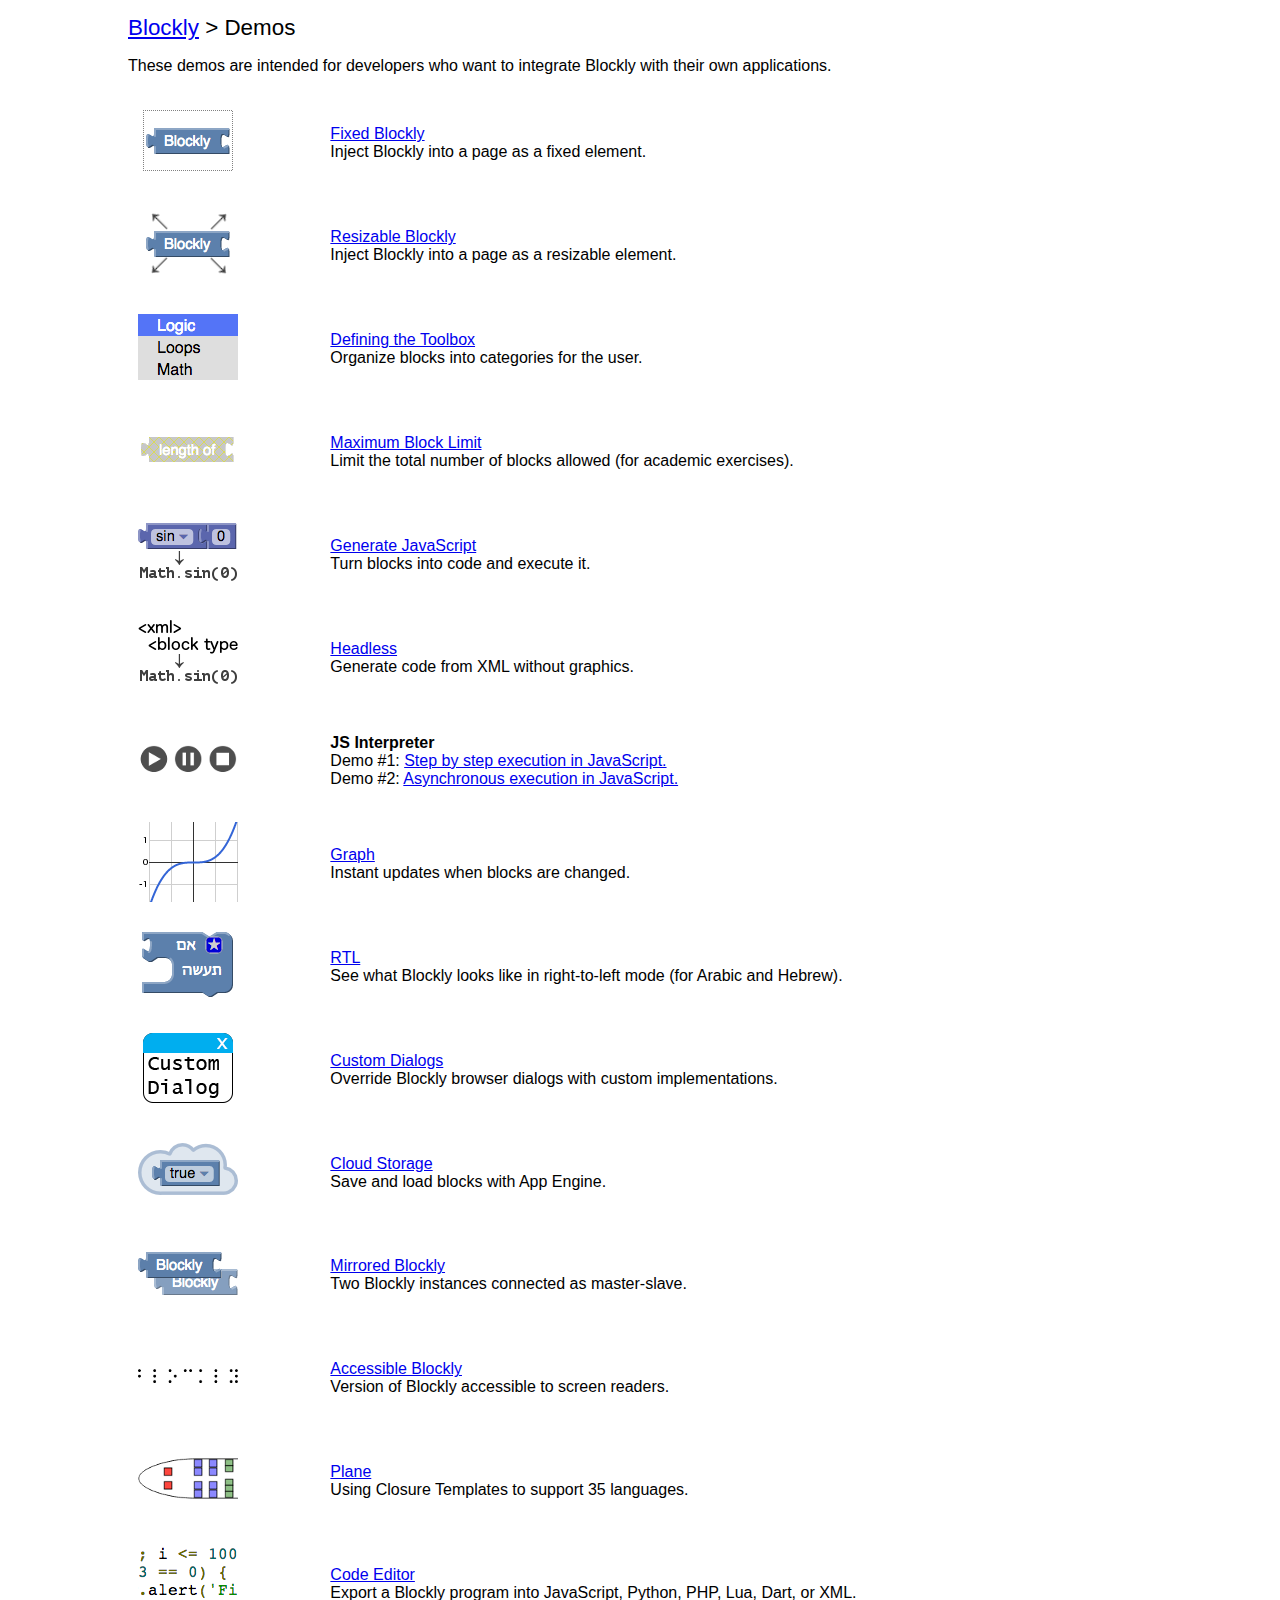
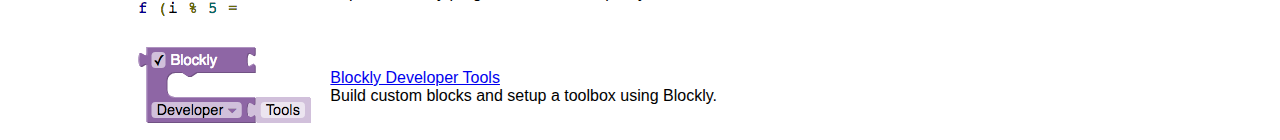
<file: google-blockly-9c4f9d6/demos/index.html>
<!DOCTYPE html>
<html>
<head>
  <meta charset="utf-8">
  <title>Blockly Demos</title>
  <style>
    body {
      margin: 0 10%;
      background-color: #fff;
      font-family: sans-serif;
    }
    h1 {
      font-weight: normal;
      font-size: 140%;
    }
    td {
      padding: 1ex;
    }
    img {
      border: none;
    }
  </style>
</head>
<body>
  <h1><a href="https://developers.google.com/blockly/">Blockly</a> &gt; Demos</h1>

  <p>These demos are intended for developers who want to integrate Blockly with
  their own applications.</p>

  <table>
    <tr>
      <td>
        <a href="fixed/index.html">
          <img src="fixed/icon.png" height=80 width=100>
        </a>
      </td>
      <td>
        <div><a href="fixed/index.html">Fixed Blockly</a></div>
        <div>Inject Blockly into a page as a fixed element.</div>
      </td>
    </tr>

    <tr>
      <td>
        <a href="resizable/index.html">
          <img src="resizable/icon.png" height=80 width=100>
        </a>
      </td>
      <td>
        <div><a href="resizable/index.html">Resizable Blockly</a></div>
        <div>Inject Blockly into a page as a resizable element.</div>
      </td>
    </tr>

    <tr>
      <td>
        <a href="toolbox/index.html">
          <img src="toolbox/icon.png" height=80 width=100>
        </a>
      </td>
      <td>
        <div><a href="toolbox/index.html">Defining the Toolbox</a></div>
        <div>Organize blocks into categories for the user.</div>
      </td>
    </tr>

    <tr>
      <td>
        <a href="maxBlocks/index.html">
          <img src="maxBlocks/icon.png" height=80 width=100>
        </a>
      </td>
      <td>
        <div><a href="maxBlocks/index.html">Maximum Block Limit</a></div>
        <div>Limit the total number of blocks allowed (for academic exercises).</div>
      </td>
    </tr>

    <tr>
      <td>
        <a href="generator/index.html">
          <img src="generator/icon.png" height=80 width=100>
        </a>
      </td>
      <td>
        <div><a href="generator/index.html">Generate JavaScript</a></div>
        <div>Turn blocks into code and execute it.</div>
      </td>
    </tr>

    <tr>
      <td>
        <a href="headless/index.html">
          <img src="headless/icon.png" height=80 width=100>
        </a>
      </td>
      <td>
        <div><a href="headless/index.html">Headless</a></div>
        <div>Generate code from XML without graphics.</div>
      </td>
    </tr>

    <tr>
      <td>
        <a href="interpreter/index.html">
          <img src="interpreter/icon.png" height=80 width=100>
        </a>
      </td>
      <td>
        <div style="font-weight: bold">JS Interpreter</div>
        <div>Demo #1: <a href="interpreter/step-execution.html">Step by step execution in JavaScript.</a></div>
        <div>Demo #2: <a href="interpreter/async-execution.html">Asynchronous execution in JavaScript.</a></div>
      </td>
    </tr>

    <tr>
      <td>
        <a href="graph/index.html">
          <img src="graph/icon.png" height=80 width=100>
        </a>
      </td>
      <td>
        <div><a href="graph/index.html">Graph</a></div>
        <div>Instant updates when blocks are changed.</div>
      </td>
    </tr>

    <tr>
      <td>
        <a href="rtl/index.html">
          <img src="rtl/icon.png" height=80 width=100>
        </a>
      </td>
      <td>
        <div><a href="rtl/index.html">RTL</a></div>
        <div>See what Blockly looks like in right-to-left mode (for Arabic and Hebrew).</div>
      </td>
    </tr>

    <tr>
      <td>
        <a href="custom-dialogs/index.html">
          <img src="custom-dialogs/icon.png" height=80 width=100>
        </a>
      </td>
      <td>
        <div><a href="custom-dialogs/index.html">Custom Dialogs</a></div>
        <div>Override Blockly browser dialogs with custom implementations.</div>
      </td>
    </tr>

    <tr>
      <td>
        <a href="storage/index.html">
          <img src="storage/icon.png" height=80 width=100>
        </a>
      </td>
      <td>
        <div><a href="storage/index.html">Cloud Storage</a></div>
        <div>Save and load blocks with App Engine.</div>
      </td>
    </tr>

    <tr>
      <td>
        <a href="mirror/index.html">
          <img src="mirror/icon.png" height=80 width=100>
        </a>
      </td>
      <td>
        <div><a href="mirror/index.html">Mirrored Blockly</a></div>
        <div>Two Blockly instances connected as master-slave.</div>
      </td>
    </tr>

    <tr>
      <td>
        <a href="accessible/index.html">
          <img src="accessible/icon.png" height=80 width=100>
        </a>
      </td>
      <td>
        <div><a href="accessible/index.html">Accessible Blockly</a></div>
        <div>Version of Blockly accessible to screen readers.</div>
      </td>
    </tr>

    <tr>
      <td>
        <a href="plane/index.html">
          <img src="plane/icon.png" height=80 width=100>
        </a>
      </td>
      <td>
        <div><a href="plane/index.html">Plane</a></div>
        <div>Using Closure Templates to support 35 languages.</div>
      </td>
    </tr>

    <tr>
      <td>
        <a href="code/index.html">
          <img src="code/icon.png" height=80 width=100>
        </a>
      </td>
      <td>
        <div><a href="code/index.html">Code Editor</a></div>
        <div>Export a Blockly program into JavaScript, Python, PHP, Lua, Dart, or XML.</div>
      </td>
    </tr>

    <tr>
      <td>
        <a href="blockfactory/index.html">
          <img src="blockfactory/icon.png" height=80 width=173>
        </a>
      </td>
      <td>
        <div><a href="blockfactory/index.html">Blockly Developer Tools</a></div>
        <div>Build custom blocks and setup a toolbox using Blockly.</div>
      </td>
    </tr>
  </table>
</body>
</html>
</file>
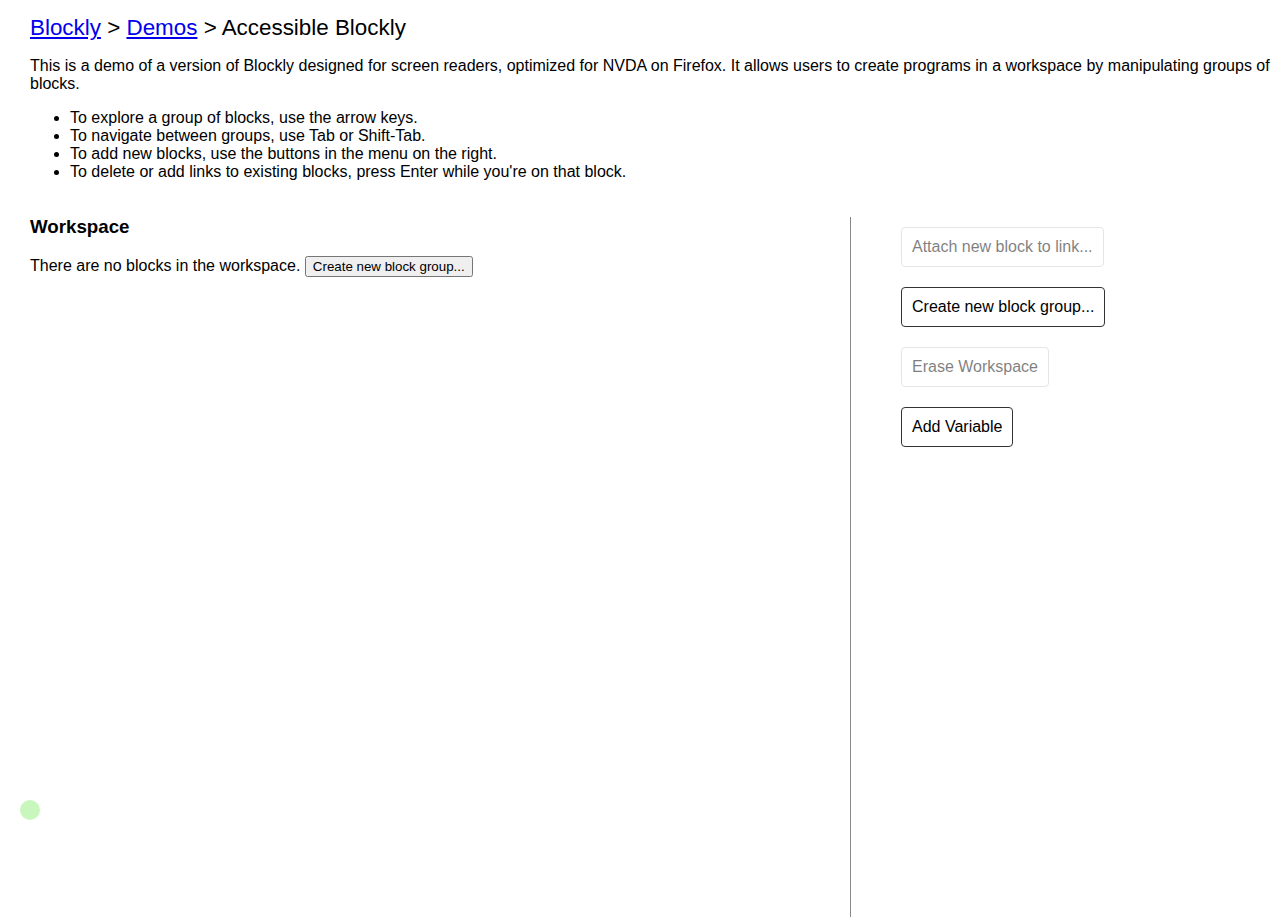
<file: google-blockly-9c4f9d6/demos/accessible/index.html>
<!DOCTYPE html>
<html>
<head>
  <meta charset="utf-8">
  <title>Accessible Blockly Demo</title>

  <script src="../../accessible/libs/es6-shim.min.js"></script>
  <script src="../../accessible/libs/angular2-polyfills.min.js"></script>
  <script src="../../accessible/libs/Rx.umd.min.js"></script>
  <script src="../../accessible/libs/angular2-all.umd.min.js"></script>

  <!-- Load accessibleBlockly -->
  <script src="../../blockly_accessible_compressed.js"></script>

  <!-- Load Blockly -->
  <script src="../../msg/js/en.js"></script>
  <script src="../../accessible/messages.js"></script>
  <script src="../../blocks_compressed.js"></script>

  <link rel="stylesheet" href="../../accessible/media/accessible.css">
  <style>
    body {
      background-color: #fff;
      font-family: sans-serif;
      margin-left: 30px;
    }
    h1 {
      font-weight: normal;
      font-size: 140%;
    }

    *:focus {
      background: yellow;
    }
  </style>
</head>
<body>
  <h1>
    <a href="https://developers.google.com/blockly/">Blockly</a> &gt;
    <a href="../index.html">Demos</a> &gt; Accessible Blockly
  </h1>

  <p>
    This is a demo of a version of Blockly designed for screen readers,
    optimized for NVDA on Firefox. It allows users to create programs in a
    workspace by manipulating groups of blocks.
    <ul>
      <li>To explore a group of blocks, use the arrow keys.</li>
      <li>To navigate between groups, use Tab or Shift-Tab.</li>
      <li>To add new blocks, use the buttons in the menu on the right.</li>
      <li>To delete or add links to existing blocks, press Enter while you're on that block.</li>
    </ul>
  </p>

  <!--
  <p>&rarr; More info on <a href="https://developers.google.com/blockly/">accessible Blockly</a>&hellip;</p>
  -->

  <blockly-app></blockly-app>

  <script>
    var ACCESSIBLE_GLOBALS = {
      // Prefix of path to sound files.
      mediaPathPrefix: '../../accessible/media/',
      // Additional buttons for the sidebar.
      customSidebarButtons: []
    };
    document.addEventListener('DOMContentLoaded', function() {
      ng.platform.browser.bootstrap(blocklyApp.AppComponent);
    });
  </script>

  <xml id="blockly-toolbox-xml" style="display: none">
    <category name="Logic" colour="210">
      <block type="controls_if"></block>
      <block type="logic_compare"></block>
      <block type="logic_operation"></block>
      <block type="logic_negate"></block>
      <block type="logic_boolean"></block>
      <block type="logic_ternary"></block>
    </category>
    <category name="Loops" colour="120">
      <block type="controls_repeat_ext">
        <value name="TIMES">
          <block type="math_number">
            <field name="NUM">10</field>
          </block>
        </value>
      </block>
      <block type="controls_whileUntil"></block>
      <block type="controls_for">
        <value name="FROM">
          <block type="math_number">
            <field name="NUM">1</field>
          </block>
        </value>
        <value name="TO">
          <block type="math_number">
            <field name="NUM">10</field>
          </block>
        </value>
        <value name="BY">
          <block type="math_number">
            <field name="NUM">1</field>
          </block>
        </value>
      </block>
      <block type="controls_forEach"></block>
      <block type="controls_flow_statements"></block>
    </category>
    <category name="Math" colour="230">
      <block type="math_number" gap="32">
        <field name="NUM">123</field>
      </block>
      <block type="math_arithmetic">
        <value name="A">
          <block type="math_number">
            <field name="NUM">1</field>
          </block>
        </value>
        <value name="B">
          <block type="math_number">
            <field name="NUM">1</field>
          </block>
        </value>
      </block>
      <block type="math_single">
        <value name="NUM">
          <block type="math_number">
            <field name="NUM">9</field>
          </block>
        </value>
      </block>
      <block type="math_trig">
        <value name="NUM">
          <block type="math_number">
            <field name="NUM">45</field>
          </block>
        </value>
      </block>
      <block type="math_constant"></block>
      <block type="math_number_property">
        <value name="NUMBER_TO_CHECK">
          <block type="math_number">
            <field name="NUM">0</field>
          </block>
        </value>
      </block>
      <block type="math_round">
        <value name="NUM">
          <block type="math_number">
            <field name="NUM">3.1</field>
          </block>
        </value>
      </block>
      <block type="math_on_list"></block>
      <block type="math_modulo">
        <value name="DIVIDEND">
          <block type="math_number">
            <field name="NUM">64</field>
          </block>
        </value>
        <value name="DIVISOR">
          <block type="math_number">
            <field name="NUM">10</field>
          </block>
        </value>
      </block>
      <block type="math_constrain">
        <value name="VALUE">
          <block type="math_number">
            <field name="NUM">50</field>
          </block>
        </value>
        <value name="LOW">
          <block type="math_number">
            <field name="NUM">1</field>
          </block>
        </value>
        <value name="HIGH">
          <block type="math_number">
            <field name="NUM">100</field>
          </block>
        </value>
      </block>
      <block type="math_random_int">
        <value name="FROM">
          <block type="math_number">
            <field name="NUM">1</field>
          </block>
        </value>
        <value name="TO">
          <block type="math_number">
            <field name="NUM">100</field>
          </block>
        </value>
      </block>
      <block type="math_random_float"></block>
    </category>
    <category name="Text" colour="160">
      <block type="text"></block>
      <block type="text_join"></block>
      <block type="text_append">
        <value name="TEXT">
          <block type="text"></block>
        </value>
      </block>
      <block type="text_length">
        <value name="VALUE">
          <block type="text">
            <field name="TEXT">abc</field>
          </block>
        </value>
      </block>
      <block type="text_isEmpty">
        <value name="VALUE">
          <block type="text">
            <field name="TEXT"></field>
          </block>
        </value>
      </block>
      <block type="text_indexOf">
        <value name="VALUE">
          <block type="variables_get">
            <field name="VAR">text</field>
          </block>
        </value>
        <value name="FIND">
          <block type="text">
            <field name="TEXT">abc</field>
          </block>
        </value>
      </block>
      <block type="text_charAt">
        <value name="VALUE">
          <block type="variables_get">
            <field name="VAR">text</field>
          </block>
        </value>
      </block>
      <block type="text_getSubstring">
        <value name="STRING">
          <block type="variables_get">
            <field name="VAR">text</field>
          </block>
        </value>
      </block>
      <block type="text_changeCase">
        <value name="TEXT">
          <block type="text">
            <field name="TEXT">abc</field>
          </block>
        </value>
      </block>
      <block type="text_trim">
        <value name="TEXT">
          <block type="text">
            <field name="TEXT">abc</field>
          </block>
        </value>
      </block>
      <block type="text_print">
        <value name="TEXT">
          <block type="text">
            <field name="TEXT">abc</field>
          </block>
        </value>
      </block>
      <block type="text_prompt_ext">
        <value name="TEXT">
          <block type="text">
            <field name="TEXT">abc</field>
          </block>
        </value>
      </block>
    </category>
    <category name="Lists" colour="260">
      <block type="lists_create_with">
        <mutation items="0"></mutation>
      </block>
      <block type="lists_create_with"></block>
      <block type="lists_repeat">
        <value name="NUM">
          <block type="math_number">
            <field name="NUM">5</field>
          </block>
        </value>
      </block>
      <block type="lists_length"></block>
      <block type="lists_isEmpty"></block>
      <block type="lists_indexOf">
        <value name="VALUE">
          <block type="variables_get">
            <field name="VAR">list</field>
          </block>
        </value>
      </block>
      <block type="lists_getIndex">
        <value name="VALUE">
          <block type="variables_get">
            <field name="VAR">list</field>
          </block>
        </value>
      </block>
      <block type="lists_setIndex">
        <value name="LIST">
          <block type="variables_get">
            <field name="VAR">list</field>
          </block>
        </value>
      </block>
      <block type="lists_getSublist">
        <value name="LIST">
          <block type="variables_get">
            <field name="VAR">list</field>
          </block>
        </value>
      </block>
      <block type="lists_split">
        <value name="DELIM">
          <block type="text">
            <field name="TEXT">,</field>
          </block>
        </value>
      </block>
    </category>
    <category name="Variables" colour="330" custom="VARIABLE"></category>
  </xml>

</body>
</html>
</file>
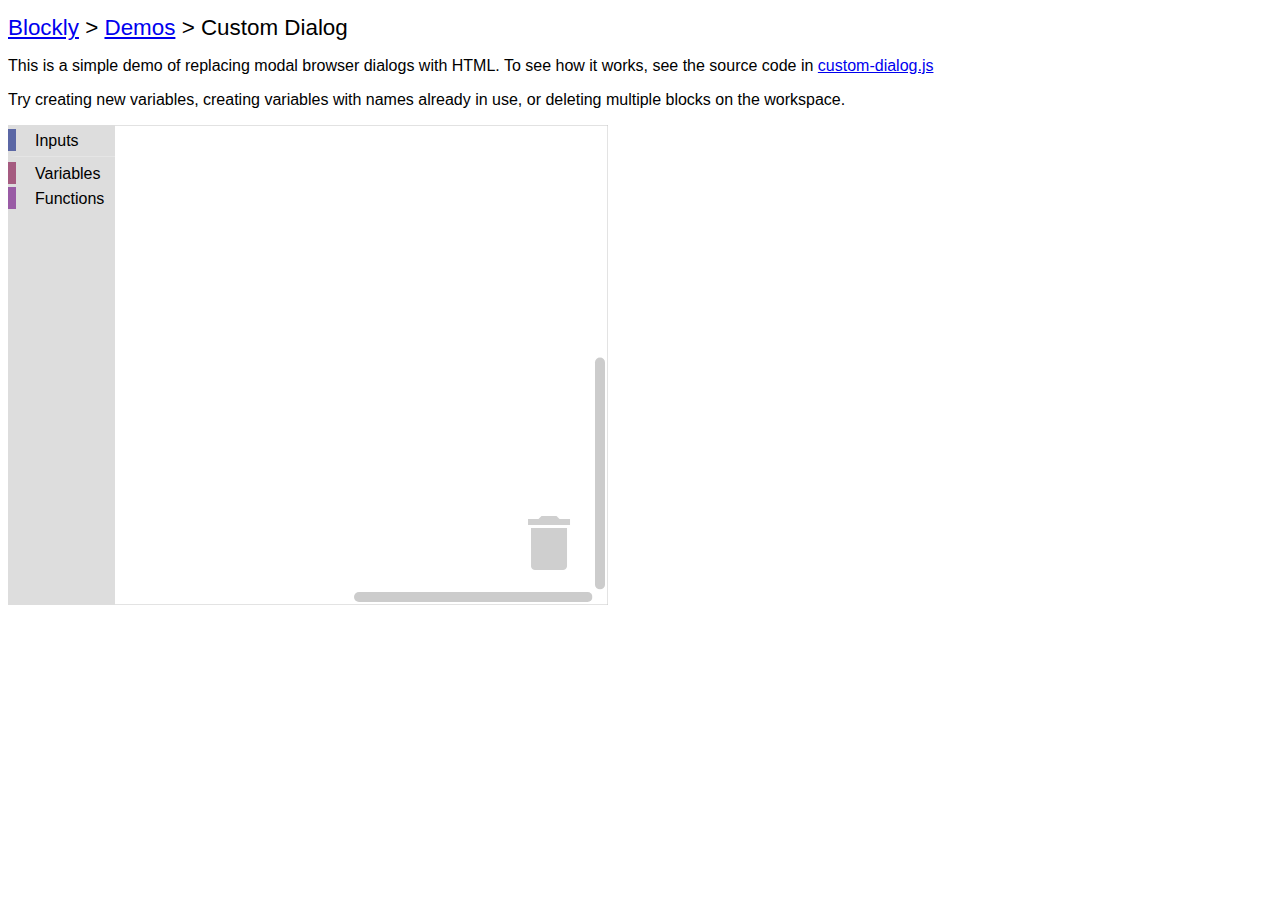
<file: google-blockly-9c4f9d6/demos/custom-dialogs/index.html>
<!DOCTYPE html>
<html>
<head>
  <meta charset="utf-8">
  <title>Blockly Demo: Custom Dialog</title>
  <script src="../../blockly_compressed.js"></script>
  <script src="../../blocks_compressed.js"></script>
  <script src="../../msg/js/en.js"></script>
  <style>
    body {
      background-color: #fff;
      font-family: sans-serif;
    }
    h1 {
      font-weight: normal;
      font-size: 140%;
    }
  </style>
</head>
<body>
  <h1><a href="https://developers.google.com/blockly/">Blockly</a> &gt;
    <a href="../index.html">Demos</a> &gt; Custom Dialog</h1>

  <p>This is a simple demo of replacing modal browser dialogs with HTML.
     To see how it works, see the source code in
     <a href="custom-dialog.js">custom-dialog.js</a>
  </p>

  <p>Try creating new variables, creating variables with names already in
     use, or deleting multiple blocks on the workspace.
  </p>

  <div id="blocklyDiv" style="height: 480px; width: 600px;"></div>

  <xml id="toolbox" style="display: none">
    <category name="Inputs" colour="%{BKY_MATH_HUE}">
      <block type="math_number" gap="32">
        <field name="NUM">123</field>
      </block>
      <block type="text"></block>
      <block type="text_prompt_ext">
        <value name="TEXT">
          <shadow type="text">
            <field name="TEXT">abc</field>
          </shadow>
        </value>
      </block>
    </category>
    <sep></sep>
    <category name="Variables" colour="%{BKY_VARIABLES_HUE}" custom="VARIABLE"></category>
    <category name="Functions" colour="%{BKY_PROCEDURES_HUE}" custom="PROCEDURE"></category>
  </xml>

  <script>
    var demoWorkspace = Blockly.inject('blocklyDiv',
        {media: '../../media/',
         toolbox: document.getElementById('toolbox')});
  </script>
  <script src="custom-dialog.js"></script>

</body>
</html>
</file>
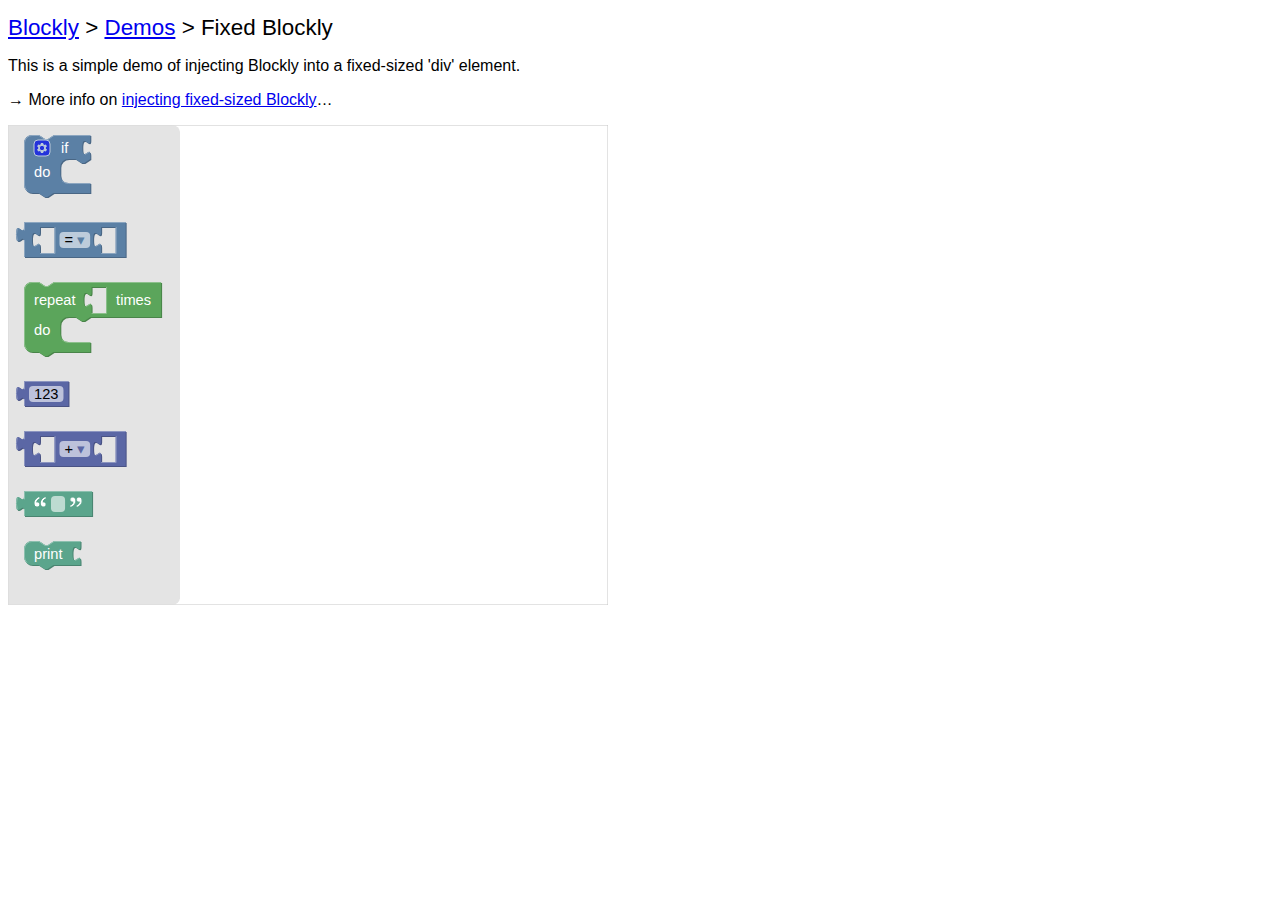
<file: google-blockly-9c4f9d6/demos/fixed/index.html>
<!DOCTYPE html>
<html>
<head>
  <meta charset="utf-8">
  <title>Blockly Demo: Fixed Blockly</title>
  <script src="../../blockly_compressed.js"></script>
  <script src="../../blocks_compressed.js"></script>
  <script src="../../msg/js/en.js"></script>
  <style>
    body {
      background-color: #fff;
      font-family: sans-serif;
    }
    h1 {
      font-weight: normal;
      font-size: 140%;
    }
  </style>
</head>
<body>
  <h1><a href="https://developers.google.com/blockly/">Blockly</a> &gt;
    <a href="../index.html">Demos</a> &gt; Fixed Blockly</h1>

  <p>This is a simple demo of injecting Blockly into a fixed-sized 'div' element.</p>

  <p>&rarr; More info on <a href="https://developers.google.com/blockly/guides/configure-blockly/web/fixed-size">injecting fixed-sized Blockly</a>&hellip;</p>

  <div id="blocklyDiv" style="height: 480px; width: 600px;"></div>

  <xml id="toolbox" style="display: none">
    <block type="controls_if"></block>
    <block type="logic_compare"></block>
    <block type="controls_repeat_ext"></block>
    <block type="math_number">
      <field name="NUM">123</field>
    </block>
    <block type="math_arithmetic"></block>
    <block type="text"></block>
    <block type="text_print"></block>
  </xml>

  <script>
    var demoWorkspace = Blockly.inject('blocklyDiv',
        {media: '../../media/',
         toolbox: document.getElementById('toolbox')});
  </script>

</body>
</html>
</file>
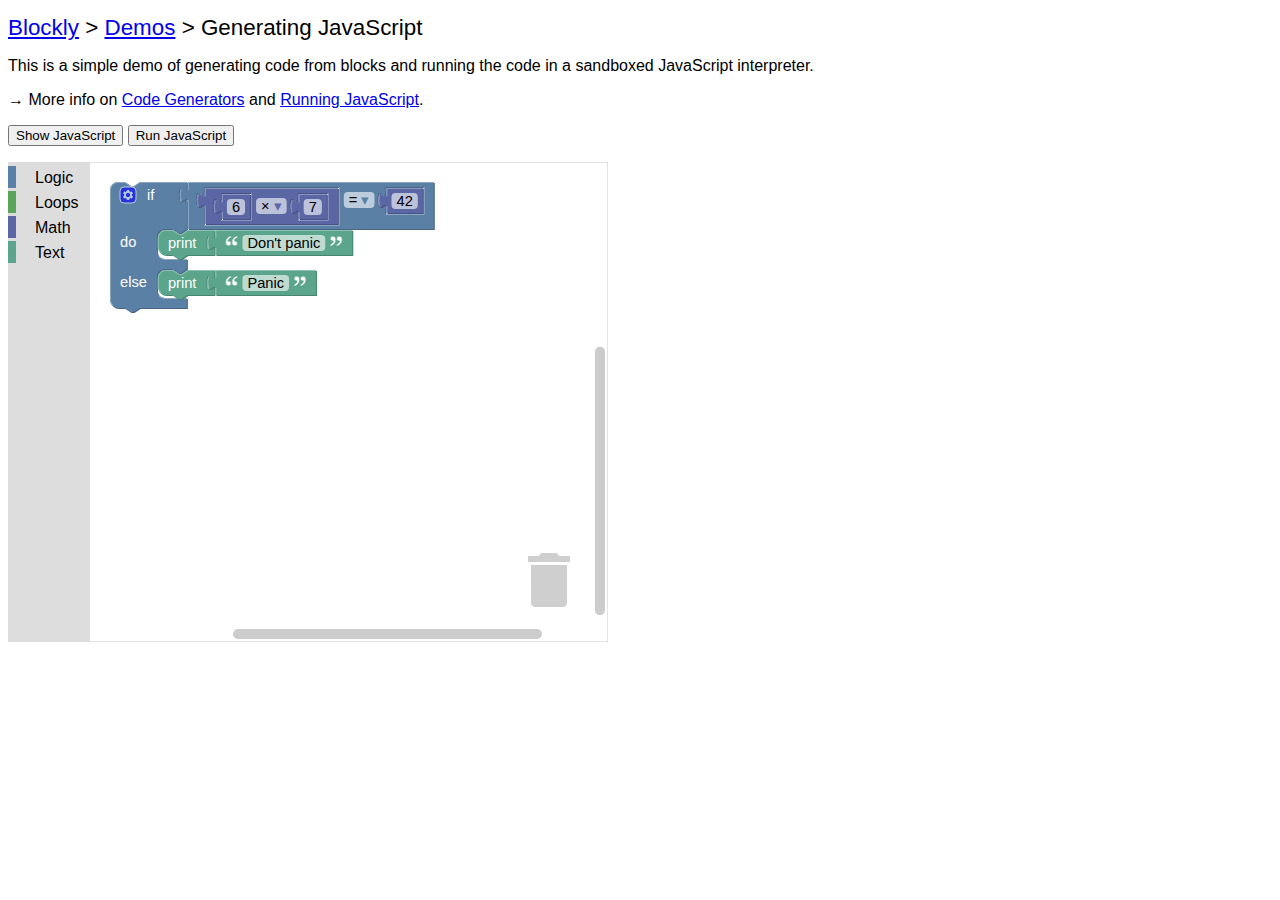
<file: google-blockly-9c4f9d6/demos/generator/index.html>
<!DOCTYPE html>
<html>
<head>
  <meta charset="utf-8">
  <title>Blockly Demo: Generating JavaScript</title>
  <script src="../../blockly_compressed.js"></script>
  <script src="../../blocks_compressed.js"></script>
  <script src="../../javascript_compressed.js"></script>
  <script src="../../msg/js/en.js"></script>
  <style>
    body {
      background-color: #fff;
      font-family: sans-serif;
    }
    h1 {
      font-weight: normal;
      font-size: 140%;
    }
  </style>
</head>
<body>
  <h1><a href="https://developers.google.com/blockly/">Blockly</a> &gt;
    <a href="../index.html">Demos</a> &gt; Generating JavaScript</h1>

  <p>This is a simple demo of generating code from blocks and running
  the code in a sandboxed JavaScript interpreter.</p>

  <p>&rarr; More info on <a href="https://developers.google.com/blockly/guides/configure/web/code-generators">Code Generators</a> and <a href="https://developers.google.com/blockly/guides/app-integration/running-javascript">Running JavaScript</a>.</p>

  <p>
    <button onclick="showCode()">Show JavaScript</button>
    <button onclick="runCode()">Run JavaScript</button>
  </p>

  <div id="blocklyDiv" style="height: 480px; width: 600px;"></div>

  <xml id="toolbox" style="display: none">
    <category name="Logic" colour="%{BKY_LOGIC_HUE}">
      <block type="controls_if"></block>
      <block type="logic_compare"></block>
      <block type="logic_operation"></block>
      <block type="logic_negate"></block>
      <block type="logic_boolean"></block>
    </category>
    <category name="Loops" colour="%{BKY_LOOPS_HUE}">
      <block type="controls_repeat_ext">
        <value name="TIMES">
          <block type="math_number">
            <field name="NUM">10</field>
          </block>
        </value>
      </block>
      <block type="controls_whileUntil"></block>
    </category>
    <category name="Math" colour="%{BKY_MATH_HUE}">
      <block type="math_number">
        <field name="NUM">123</field>
      </block>
      <block type="math_arithmetic"></block>
      <block type="math_single"></block>
    </category>
    <category name="Text" colour="%{BKY_TEXTS_HUE}">
      <block type="text"></block>
      <block type="text_length"></block>
      <block type="text_print"></block>
    </category>
  </xml>

  <xml id="startBlocks" style="display: none">
    <block type="controls_if" inline="false" x="20" y="20">
      <mutation else="1"></mutation>
      <value name="IF0">
        <block type="logic_compare" inline="true">
          <field name="OP">EQ</field>
          <value name="A">
            <block type="math_arithmetic" inline="true">
              <field name="OP">MULTIPLY</field>
              <value name="A">
                <block type="math_number">
                  <field name="NUM">6</field>
                </block>
              </value>
              <value name="B">
                <block type="math_number">
                  <field name="NUM">7</field>
                </block>
              </value>
            </block>
          </value>
          <value name="B">
            <block type="math_number">
              <field name="NUM">42</field>
            </block>
          </value>
        </block>
      </value>
      <statement name="DO0">
        <block type="text_print" inline="false">
          <value name="TEXT">
            <block type="text">
              <field name="TEXT">Don't panic</field>
            </block>
          </value>
        </block>
      </statement>
      <statement name="ELSE">
        <block type="text_print" inline="false">
          <value name="TEXT">
            <block type="text">
              <field name="TEXT">Panic</field>
            </block>
          </value>
        </block>
      </statement>
    </block>
  </xml>

  <script>
    var demoWorkspace = Blockly.inject('blocklyDiv',
        {media: '../../media/',
         toolbox: document.getElementById('toolbox')});
    Blockly.Xml.domToWorkspace(document.getElementById('startBlocks'),
                               demoWorkspace);

    function showCode() {
      // Generate JavaScript code and display it.
      Blockly.JavaScript.INFINITE_LOOP_TRAP = null;
      var code = Blockly.JavaScript.workspaceToCode(demoWorkspace);
      alert(code);
    }

    function runCode() {
      // Generate JavaScript code and run it.
      window.LoopTrap = 1000;
      Blockly.JavaScript.INFINITE_LOOP_TRAP =
          'if (--window.LoopTrap == 0) throw "Infinite loop.";\n';
      var code = Blockly.JavaScript.workspaceToCode(demoWorkspace);
      Blockly.JavaScript.INFINITE_LOOP_TRAP = null;
      try {
        eval(code);
      } catch (e) {
        alert(e);
      }
    }
  </script>

</body>
</html>
</file>
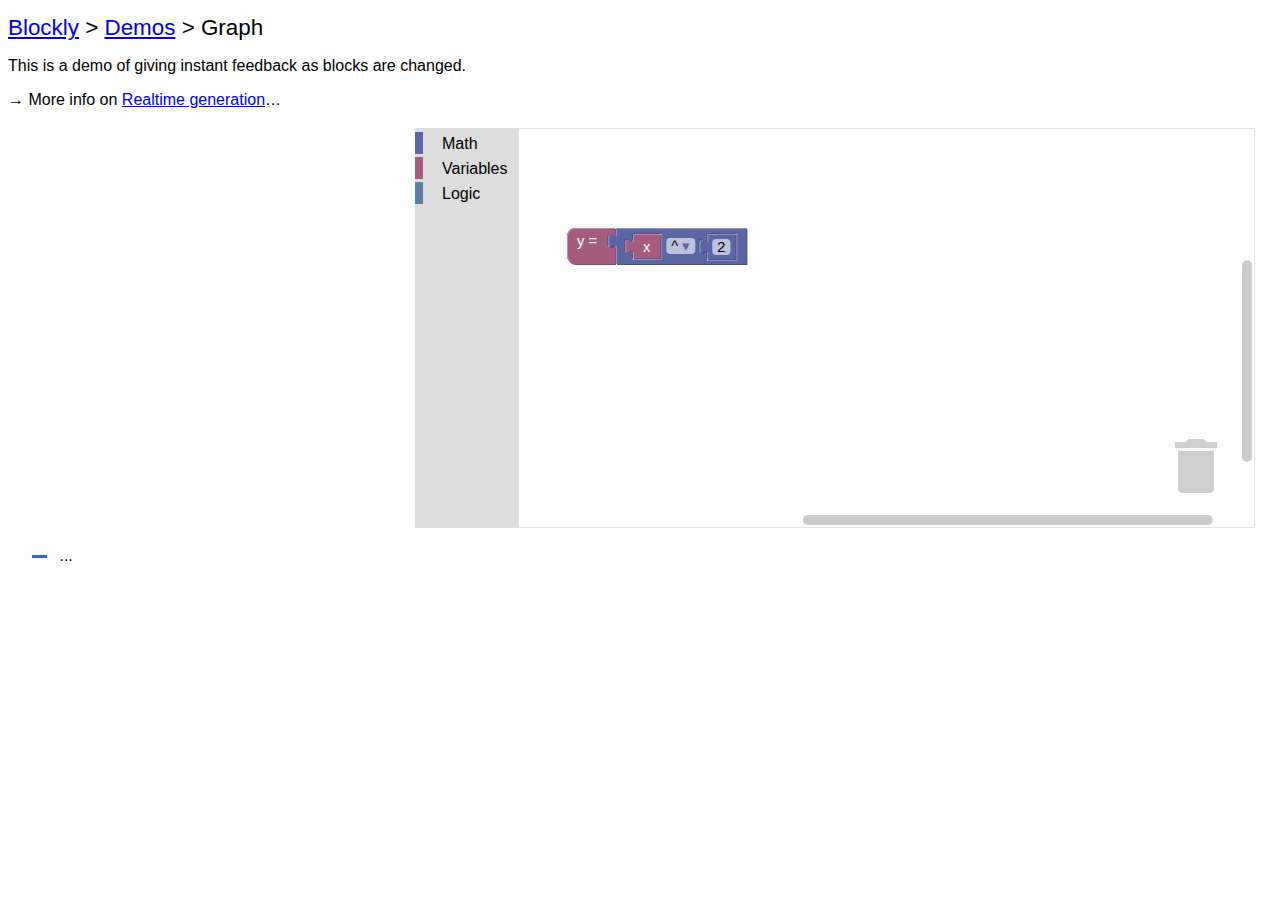
<file: google-blockly-9c4f9d6/demos/graph/index.html>
<!DOCTYPE html>
<html>
<head>
  <meta charset="utf-8">
  <title>Blockly Demo: Graph</title>
  <script src="https://www.google.com/jsapi"></script>
  <script src="../../blockly_compressed.js"></script>
  <script src="../../blocks_compressed.js"></script>
  <script src="../../javascript_compressed.js"></script>
  <script src="../../msg/js/en.js"></script>
  <style>
    body {
      background-color: #fff;
      font-family: sans-serif;
    }
    h1 {
      font-weight: normal;
      font-size: 140%;
    }
    #funcText {
      margin-top: 1em;
      margin-left: 1.5em;
      font-family: sans-serif;
    }
    #funcText>img {
      height: 3px;
      width: 15px;
      vertical-align: middle;
      margin-right: .5em;
    }
    #y1 {
      background-color: #36c;
    }
  </style>
</head>
<body>
  <h1><a href="https://developers.google.com/blockly/">Blockly</a> &gt;
    <a href="../index.html">Demos</a> &gt; Graph</h1>

  <p>This is a demo of giving instant feedback as blocks are changed.</p>

  <p>&rarr; More info on <a href="https://developers.google.com/blockly/guides/configure/web/code-generators#generating_code">Realtime generation</a>&hellip;</p>

  <table>
    <tr>
      <td>
        <div id="visualization" style="width: 400px"></div>
      </td>
      <td>
        <div id="blocklyDiv" style="height: 400px"></div>
      </td>
    </tr>
  </table>

  <div id="funcText">
    <img id="y1" src="../../media/1x1.gif">
    ...
  </div>

  <xml id="toolbox" style="display: none">
    <category name="Math" colour="%{BKY_MATH_HUE}">
      <block type="math_number">
        <field name="NUM">123</field>
      </block>
      <block type="math_arithmetic">
        <value name="A">
          <shadow type="math_number">
            <field name="NUM">1</field>
          </shadow>
        </value>
        <value name="B">
          <shadow type="math_number">
            <field name="NUM">1</field>
          </shadow>
        </value>
      </block>
      <block type="math_single">
        <value name="NUM">
          <shadow type="math_number">
            <field name="NUM">9</field>
          </shadow>
        </value>
      </block>
      <block type="math_trig">
        <value name="NUM">
          <shadow type="math_number">
            <field name="NUM">45</field>
          </shadow>
        </value>
      </block>
      <block type="math_constant"></block>
      <block type="math_number_property">
        <value name="NUMBER_TO_CHECK">
          <shadow type="math_number">
            <field name="NUM">0</field>
          </shadow>
        </value>
      </block>
      <block type="math_round">
        <value name="NUM">
          <shadow type="math_number">
            <field name="NUM">3.1</field>
          </shadow>
        </value>
      </block>
      <block type="math_modulo">
        <value name="DIVIDEND">
          <shadow type="math_number">
            <field name="NUM">64</field>
          </shadow>
        </value>
        <value name="DIVISOR">
          <shadow type="math_number">
            <field name="NUM">10</field>
          </shadow>
        </value>
      </block>
      <block type="math_constrain">
        <value name="VALUE">
          <shadow type="math_number">
            <field name="NUM">50</field>
          </shadow>
        </value>
        <value name="LOW">
          <shadow type="math_number">
            <field name="NUM">1</field>
          </shadow>
        </value>
        <value name="HIGH">
          <shadow type="math_number">
            <field name="NUM">100</field>
          </shadow>
        </value>
      </block>
      <block type="math_random_int">
        <value name="FROM">
          <shadow type="math_number">
            <field name="NUM">1</field>
          </shadow>
        </value>
        <value name="TO">
          <shadow type="math_number">
            <field name="NUM">100</field>
          </shadow>
        </value>
      </block>
      <block type="math_random_float"></block>
      <block type="math_atan2">
        <value name="X">
          <shadow type="math_number">
            <field name="NUM">1</field>
          </shadow>
        </value>
        <value name="Y">
          <shadow type="math_number">
            <field name="NUM">1</field>
          </shadow>
        </value>
      </block>
    </category>
    <category name="Variables" colour="%{BKY_VARIABLES_HUE}">
      <block type="graph_get_x"></block>
    </category>
    <category name="Logic" colour="%{BKY_LOGIC_HUE}">
      <block type="logic_compare"></block>
      <block type="logic_operation"></block>
      <block type="logic_negate"></block>
      <block type="logic_boolean"></block>
      <block type="logic_ternary"></block>
    </category>
  </xml>

  <xml id="startBlocks" style="display: none">
    <block type="graph_set_y" deletable="false" x="100" y="100">
      <value name="VALUE">
        <block type="math_arithmetic">
          <field name="OP">POWER</field>
          <value name="A">
            <block type="graph_get_x"></block>
            <shadow type="math_number">
              <field name="NUM">1</field>
            </shadow>
          </value>
          <value name="B">
            <block type="math_number">
              <field name="NUM">2</field>
            </block>
            <shadow type="math_number">
              <field name="NUM">1</field>
            </shadow>
          </value>
        </block>
      </value>
    </block>
  </xml>

  <script>
// Load the Google Chart Tools Visualization API and the chart package.
if (typeof google == 'object') {
  google.load('visualization', '1', {packages: ['corechart']});
} else {
  alert('Unable to load Google\'s chart API.\n' +
        'Are you connected to the Internet?');
}

// Define the custom blocks and their JS generators.
Blockly.defineBlocksWithJsonArray([{
  "type": "graph_get_x",
  "message0": "x",
  "output": "Number",
  "colour": Blockly.Msg['VARIABLES_HUE'],
  "tooltip": Blockly.Msg['VARIABLES_GET_TOOLTIP'],
  "helpUrl": Blockly.Msg['VARIABLES_GET_HELPURL']
}]);

Blockly.JavaScript['graph_get_x'] = function(block) {
  // x variable getter.
  return ['x', Blockly.JavaScript.ORDER_ATOMIC];
};

Blockly.defineBlocksWithJsonArray([{
  "type": "graph_set_y",
  "message0": "y = %1",
  "args0": [
    {
      "type": "input_value",
      "name": "VALUE",
      "check": "Number"
    }
  ],
  "colour": Blockly.Msg['VARIABLES_HUE'],
  "tooltip": Blockly.Msg['VARIABLES_SET_TOOLTIP'],
  "helpUrl": Blockly.Msg['VARIABLES_SET_HELPURL']
}]);

Blockly.JavaScript['graph_set_y'] = function(block) {
  // y variable setter.
  var argument0 = Blockly.JavaScript.valueToCode(block, 'VALUE',
      Blockly.JavaScript.ORDER_ASSIGNMENT) || '';
  return 'y = ' + argument0 + ';';
};

/**
 * Create a namespace for the application.
 */
var Graph = {};

/**
 * Main Blockly workspace.
 * @type {Blockly.WorkspaceSvg}
 */
Graph.workspace = null;

/**
 * Cached copy of the function string.
 * @type {?string}
 * @private
 */
Graph.oldFormula_ = null;

/**
 * Drawing options for the Chart API.
 * @type {!Object}
 * @private
 */
Graph.options_ = {
  //curveType: 'function',
  width: 400, height: 400,
  chartArea: {left: '10%', width: '85%', height: '85%'}
};

/**
 * Visualize the graph of y = f(x) using Google Chart Tools.
 * For more documentation on Google Chart Tools, see this linechart example:
 * https://developers.google.com/chart/interactive/docs/gallery/linechart
 */
Graph.drawVisualization = function() {
  var formula = Blockly.JavaScript.workspaceToCode(Graph.workspace);
  if (formula === Graph.oldFormula_) {
    // No change in the formula, don't recompute.
    return;
  }
  Graph.oldFormula_ = formula;

  // Create and populate the data table.
  var data = google.visualization.arrayToDataTable(Graph.plot(formula));
  // Create and draw the visualization, passing in the data and options.
  new google.visualization.LineChart(document.getElementById('visualization')).
      draw(data, Graph.options_);

  // Create the "y = ..." label.  Find the relevant part of the code.
  formula = formula.substring(formula.indexOf('y = '));
  formula = formula.substring(0, formula.indexOf(';'));
  var funcText = document.getElementById('funcText');
  funcText.replaceChild(document.createTextNode(formula), funcText.lastChild);
};

/**
 * Plot points on the function y = f(x).
 * @param {string} code JavaScript code.
 * @return {!Array.<!Array>} 2D Array of points on the graph.
 */
Graph.plot = function(code) {
  // Initialize a table with two column headings.
  var table = [];
  var y;
  // TODO: Improve range and scale of graph.
  for (var x = -10; x <= 10; x = Math.round((x + 0.1) * 10) / 10) {
    try {
      eval(code);
    } catch (e) {
      y = NaN;
    }
    if (!isNaN(y)) {
      // Prevent y from being displayed inconsistently, some in decimals, some
      // in scientific notation, often when y has accumulated rounding errors.
      y = Math.round(y * Math.pow(10, 14)) / Math.pow(10, 14);
      table.push([x, y]);
    }
  }
  // Add column heading to table.
  if (table.length) {
    table.unshift(['x', 'y']);
  } else {
    // If the table is empty, add a [0, 0] row to prevent graph error.
    table.unshift(['x', 'y'], [0, 0]);
  }
  return table;
};

/**
 * Force Blockly to resize into the available width.
 */
Graph.resize = function() {
  var width = Math.max(window.innerWidth - 440, 250);
  document.getElementById('blocklyDiv').style.width = width + 'px';
  Blockly.svgResize(Graph.workspace);
};

/**
 * Initialize Blockly and the graph.  Called on page load.
 */
Graph.init = function() {
  Graph.workspace = Blockly.inject('blocklyDiv',
      {collapse: false,
       disable: false,
       media: '../../media/',
       toolbox: document.getElementById('toolbox')});
  Blockly.Xml.domToWorkspace(document.getElementById('startBlocks'),
                             Graph.workspace);
  Graph.workspace.clearUndo();

  // When Blockly changes, update the graph.
  Graph.workspace.addChangeListener(Graph.drawVisualization);
  Graph.workspace.addChangeListener(Blockly.Events.disableOrphans);
  Graph.resize();
};

window.addEventListener('load', Graph.init);
window.addEventListener('resize', Graph.resize);
  </script>

</body>
</html>
</file>
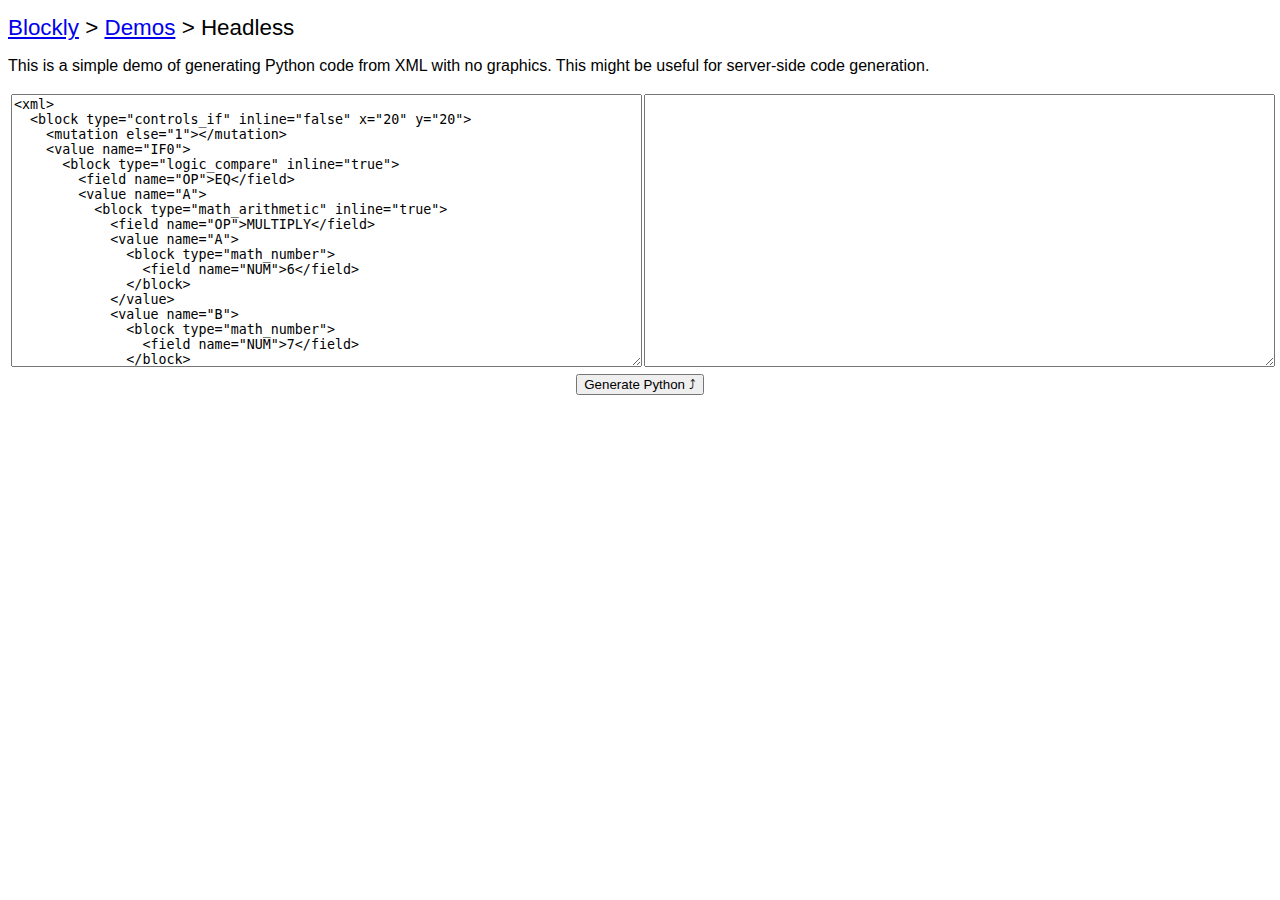
<file: google-blockly-9c4f9d6/demos/headless/index.html>
<!DOCTYPE html>
<html>
<head>
  <meta charset="utf-8">
  <title>Blockly Demo: Headless</title>
  <script src="../../blockly_compressed.js"></script>
  <script src="../../blocks_compressed.js"></script>
  <script src="../../python_compressed.js"></script>
  <script src="../../msg/js/en.js"></script>
  <style>
    body {
      background-color: #fff;
      font-family: sans-serif;
    }
    h1 {
      font-weight: normal;
      font-size: 140%;
    }
    td {
      vertical-align: top;
    }
    textarea {
      width: 100%;
      height: 20em;
    }
  </style>
</head>
<body>
  <h1><a href="https://developers.google.com/blockly/">Blockly</a> &gt;
    <a href="../index.html">Demos</a> &gt; Headless</h1>

  <p>This is a simple demo of generating Python code from XML with no graphics.
  This might be useful for server-side code generation.</p>

  <table style="width: 100%">
    <tr>
      <td style="width:50%">
        <textarea id="xml_input">
<xml>
  <block type="controls_if" inline="false" x="20" y="20">
    <mutation else="1"></mutation>
    <value name="IF0">
      <block type="logic_compare" inline="true">
        <field name="OP">EQ</field>
        <value name="A">
          <block type="math_arithmetic" inline="true">
            <field name="OP">MULTIPLY</field>
            <value name="A">
              <block type="math_number">
                <field name="NUM">6</field>
              </block>
            </value>
            <value name="B">
              <block type="math_number">
                <field name="NUM">7</field>
              </block>
            </value>
          </block>
        </value>
        <value name="B">
          <block type="math_number">
            <field name="NUM">42</field>
          </block>
        </value>
      </block>
    </value>
    <statement name="DO0">
      <block type="text_print" inline="false">
        <value name="TEXT">
          <block type="text">
            <field name="TEXT">Don't panic</field>
          </block>
        </value>
      </block>
    </statement>
    <statement name="ELSE">
      <block type="text_print" inline="false">
        <value name="TEXT">
          <block type="text">
            <field name="TEXT">Panic</field>
          </block>
        </value>
      </block>
    </statement>
  </block>
</xml>
        </textarea>
      </td>
      <td>
      </td>
      <td style="width:50%">
        <textarea id="code_output" readonly></textarea>
      </td>
    </tr>
  </table>

  <div style="text-align: center">
    <button onclick="generate()">Generate Python &#10548;</button>
  </div>

  <script>
    function generate() {
      // Parse the XML into a tree.
      var xmlText = document.getElementById('xml_input').value;
      try {
        var xml = Blockly.Xml.textToDom(xmlText)
      } catch (e) {
        alert(e);
        return;
      }
      // Create a headless workspace.
      var demoWorkspace = new Blockly.Workspace();
      Blockly.Xml.domToWorkspace(xml, demoWorkspace);
      var code = Blockly.Python.workspaceToCode(demoWorkspace);
      document.getElementById('code_output').value = code;
    }
  </script>

</body>
</html>
</file>
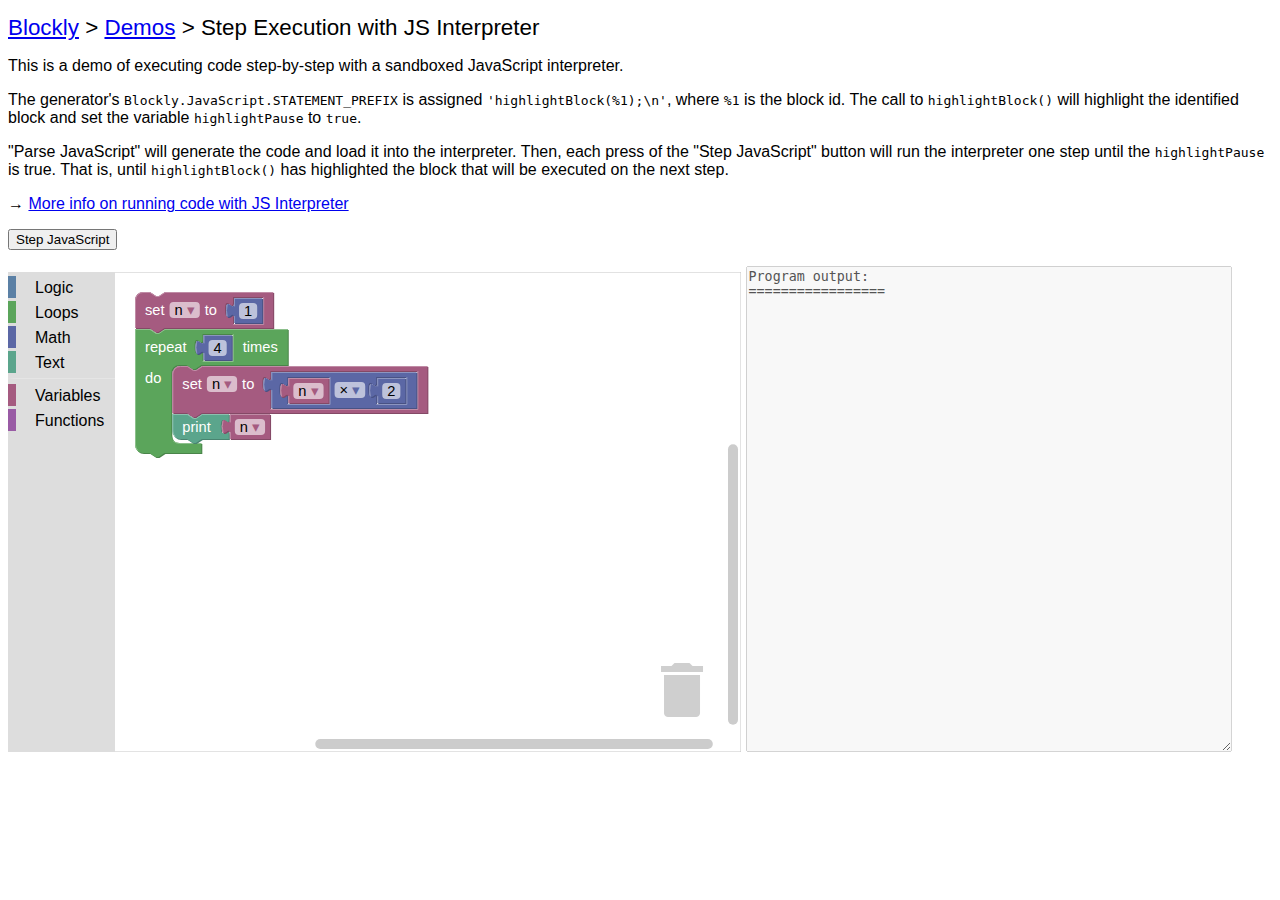
<file: google-blockly-9c4f9d6/demos/interpreter/index.html>
<!DOCTYPE html>
<html>
<head>
  <meta charset="utf-8"/>
  <title>Redirecting...</title>
  <meta http-equiv="refresh" content="0;URL='step-execution.html'"/>
</head>
<body>
Redirecting to <a href="step-execution.html">step execution jsinterpreter demo</a>.
</body>
</html>
</file>
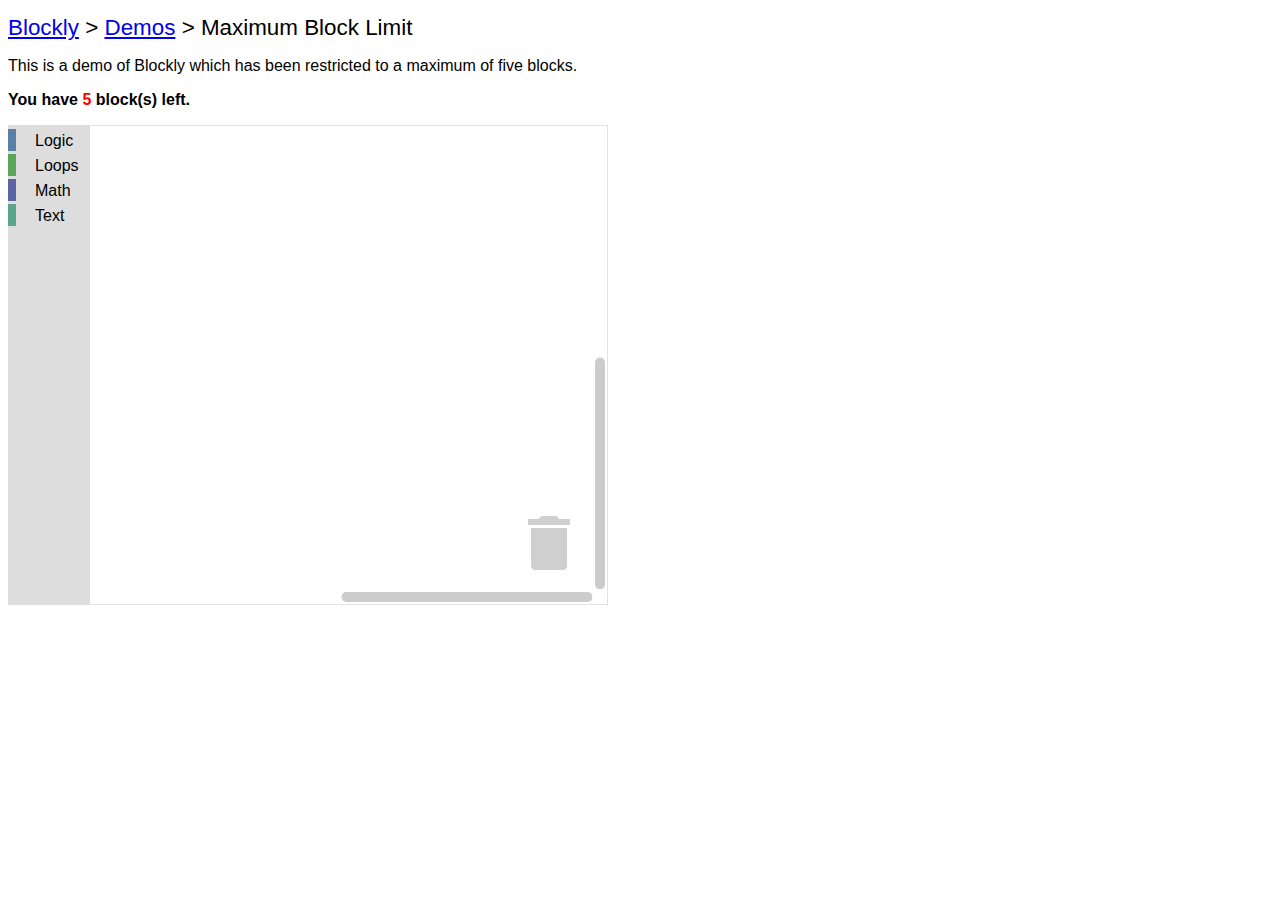
<file: google-blockly-9c4f9d6/demos/maxBlocks/index.html>
<!DOCTYPE html>
<html>
<head>
  <meta charset="utf-8">
  <title>Blockly Demo: Maximum Block Limit</title>
  <script src="../../blockly_compressed.js"></script>
  <script src="../../blocks_compressed.js"></script>
  <script src="../../msg/js/en.js"></script>
  <style>
    body {
      background-color: #fff;
      font-family: sans-serif;
    }
    h1 {
      font-weight: normal;
      font-size: 140%;
    }
    #capacity {
      color: red;
    }
  </style>
</head>
<body>
  <h1><a href="https://developers.google.com/blockly/">Blockly</a> &gt;
    <a href="../index.html">Demos</a> &gt; Maximum Block Limit</h1>

  <p>This is a demo of Blockly which has been restricted to a maximum of
  five blocks.</p>

  <p><b>You have <span id="capacity"></span> block(s) left.</b></p>

  <div id="blocklyDiv" style="height: 480px; width: 600px;"></div>

  <xml id="toolbox" style="display: none">
    <category name="Logic" colour="%{BKY_LOGIC_HUE}">
      <block type="controls_if"></block>
      <block type="logic_compare"></block>
      <block type="logic_operation"></block>
      <block type="logic_negate"></block>
      <block type="logic_boolean"></block>
    </category>
    <category name="Loops" colour="%{BKY_LOOPS_HUE}">
      <block type="controls_repeat_ext">
        <value name="TIMES">
          <block type="math_number">
            <field name="NUM">10</field>
          </block>
        </value>
      </block>
      <block type="controls_whileUntil"></block>
      <block type="controls_for">
        <field name="VAR">i</field>
        <value name="FROM">
          <block type="math_number">
            <field name="NUM">1</field>
          </block>
        </value>
        <value name="TO">
          <block type="math_number">
            <field name="NUM">10</field>
          </block>
        </value>
        <value name="BY">
          <block type="math_number">
            <field name="NUM">1</field>
          </block>
        </value>
      </block>
    </category>
    <category name="Math" colour="%{BKY_MATH_HUE}">
      <block type="math_number">
        <field name="NUM">123</field>
      </block>
      <block type="math_arithmetic"></block>
      <block type="math_single"></block>
    </category>
    <category name="Text" colour="%{BKY_TEXTS_HUE}">
      <block type="text"></block>
      <block type="text_length"></block>
      <block type="text_print"></block>
    </category>
  </xml>

  <script>
    var demoWorkspace = Blockly.inject('blocklyDiv',
        {media: '../../media/',
         maxBlocks: 5,
         toolbox: document.getElementById('toolbox')});

    function onchange(event) {
      document.getElementById('capacity').textContent =
          demoWorkspace.remainingCapacity();
    }

    demoWorkspace.addChangeListener(onchange);
    onchange();
  </script>

</body>
</html>
</file>
<file: google-blockly-9c4f9d6/accessible/media/accessible.css>
.blocklyWorkspaceColumn {
  float: left;
  margin-right: 20px;
  width: 800px;
}
.blocklySidebarColumn {
  border-left: 1px solid #888;
  float: left;
  padding-left: 20px;
  margin-top: 20px;
  min-height: 700px;
  width: 200px;
}

.blocklySidebarButton {
  background-color: #fff;
  border: 1px solid #333;
  border-radius: 4px;
  color: #000;
  font-size: 1em;
  margin: 10px 0 10px 30px;
  padding: 10px;
  text-align: center;
  vertical-align: middle;
  white-space: nowrap;
}
.blocklySidebarButton[disabled] {
  border: 1px solid #ccc;
  opacity: .5;
}

.blocklyAriaLiveStatus {
  background: #c8f7be;
  border-radius: 10px;
  bottom: 80px;
  left: 20px;
  max-width: 275px;
  padding: 10px;
  position: fixed;
}

.blocklyTree .blocklyActiveDescendant > label,
.blocklyTree .blocklyActiveDescendant > div > label,
.blocklyActiveDescendant > button,
.blocklyActiveDescendant > input,
.blocklyActiveDescendant > select,
.blocklyActiveDescendant > blockly-field-segment > label,
.blocklyActiveDescendant > blockly-field-segment > input,
.blocklyActiveDescendant > blockly-field-segment > select {
  outline: 2px dotted #00f;
}

.blocklyDropdownListItem[aria-selected="true"] button {
  font-weight: bold;
}

.blocklyModalCurtain {
  background-color: rgba(0,0,0,0.4);
  height: 100%;
  left: 0;
  overflow: auto;
  position: fixed;
  top: 0;
  width: 100%;
  z-index: 1;
}
.blocklyModal {
  background-color: #fefefe;
  border: 1px solid #888;
  margin: 10% auto;
  max-width: 600px;
  padding: 20px;
  width: 60%;
}
.blocklyModalButtonContainer {
  margin: 10px 0;
}
.blocklyModal .activeButton {
  border: 1px solid blue;
}
</file>
